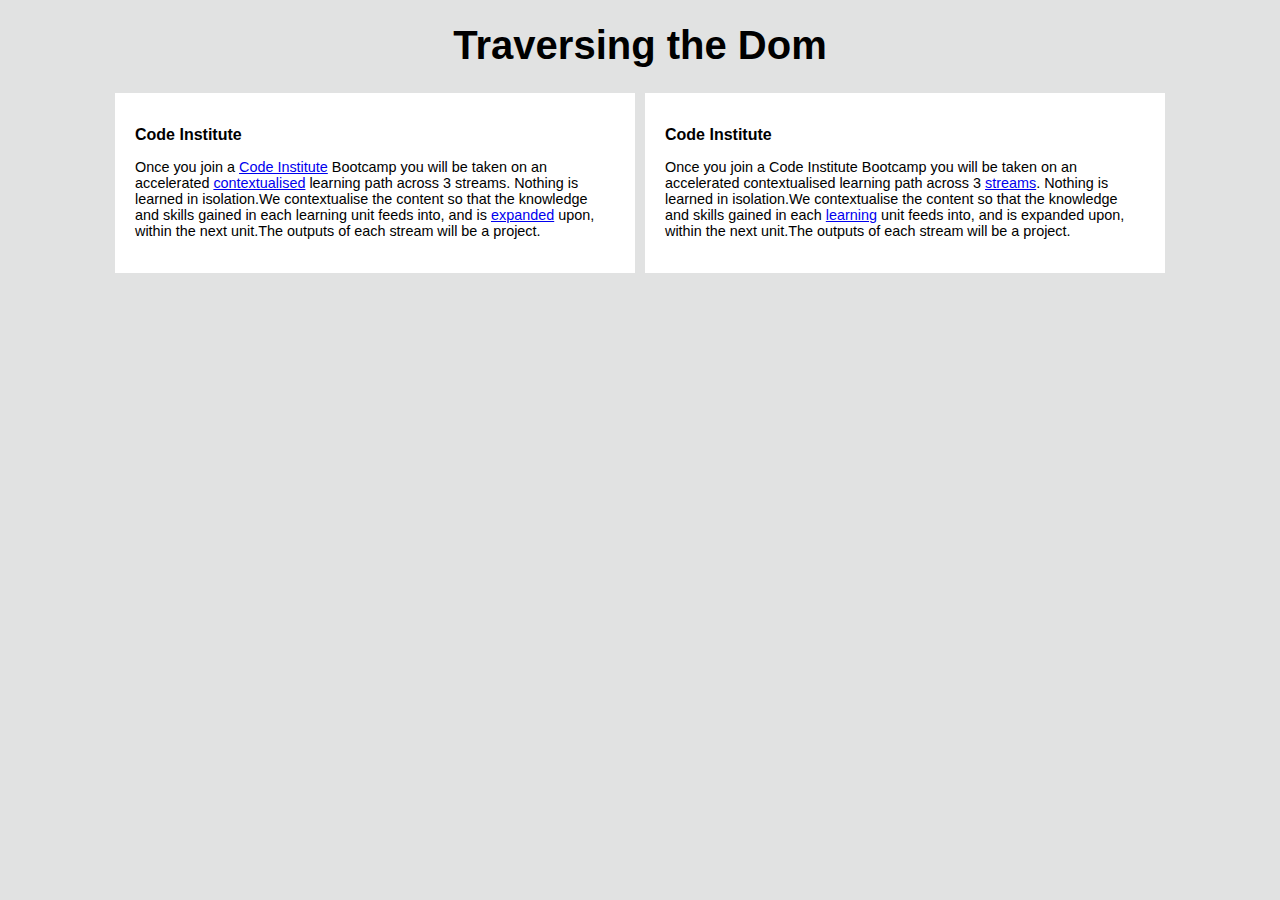
<file: dom-tree-challenge-1/index.html>
<!DOCTYPE html>
<html>
  <head>
    <meta charset="utf-8">
    <meta name="viewport" content="width=device-width">
    <title>JQuery</title>
    <link href="index.css" rel="stylesheet" type="text/css" />
	
  </head>
  <body>
	  <div id="container">
		  <div class="heading">
			  <h1>Traversing the Dom</h1>
		  </div>
		<div id="wrapper">

			<div class="card">
				<h2>Code Institute</h2>
				<p>Once you join a <a href="#">Code Institute</a> Bootcamp you will be taken on an accelerated <a href="#">contextualised</a>	 learning path across 3 streams. Nothing is learned in isolation.We contextualise the content so that the knowledge and skills gained in each learning unit feeds into, and is <a href="#">expanded</a> upon, within the next unit.The outputs of each stream will be a project. </p>
				
			</div>

			<div class="card">
				<h2>Code Institute</h2>
				<p>Once you join a Code Institute Bootcamp you will be taken on an accelerated contextualised learning path across 3 <a href="#">streams</a>. Nothing is learned in isolation.We contextualise the content so that the knowledge and skills gained in each <a href="#">learning</a> unit feeds into, and is expanded upon, within the next unit.The outputs of each stream will be a project. </p>
		
			</div>
			
	  	</div>
	</div>
	  
    <script src="https://code.jquery.com/jquery-3.2.1.js" integrity="sha256-DZAnKJ/6XZ9si04Hgrsxu/8s717jcIzLy3oi35EouyE=" crossorigin="anonymous"></script>
    <script src="index.js"></script>
  </body>
</html>
</file>
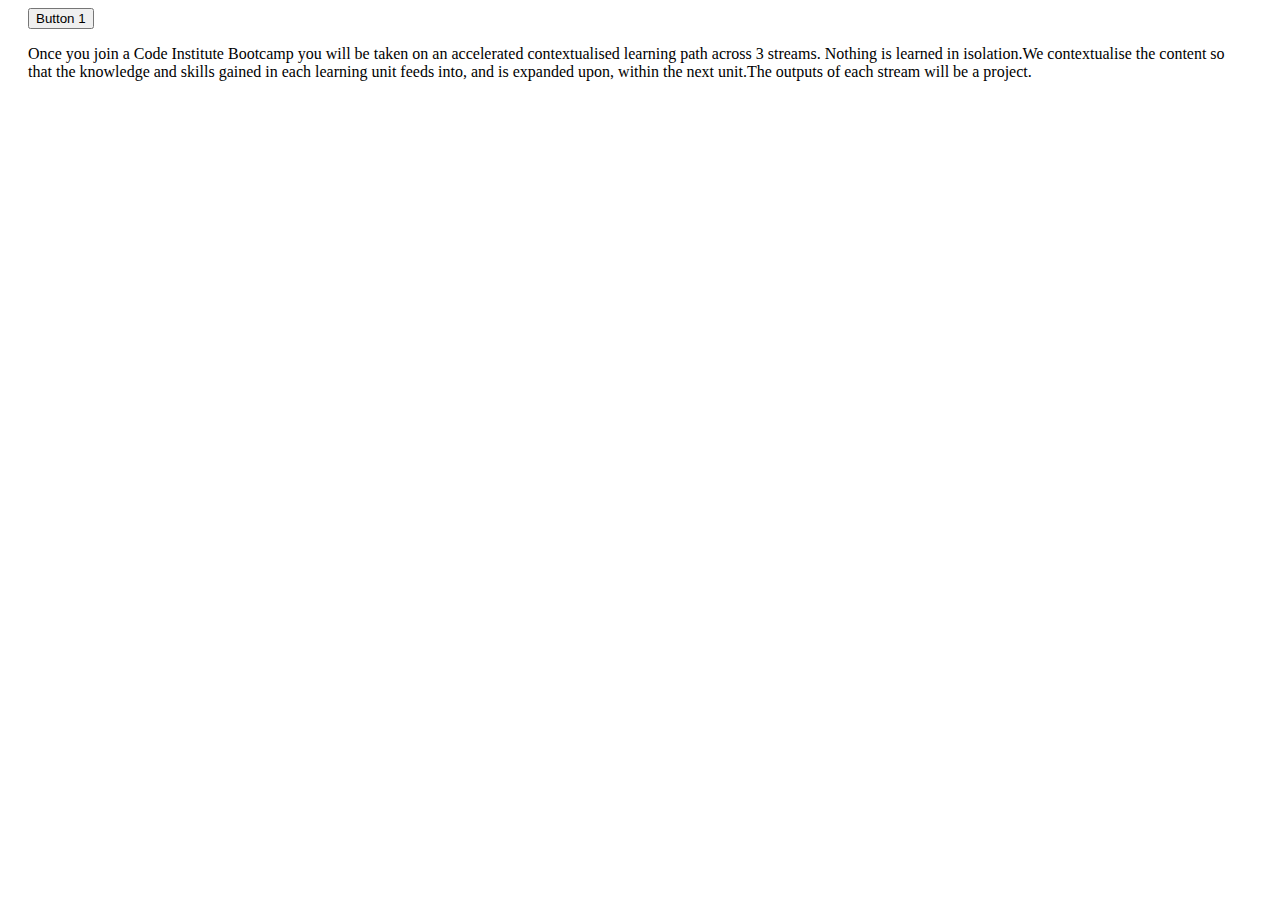
<file: dom-tree-challenge-2/index.html>
<!doctype html>
<html lang="en">
<head>
	<meta charset="utf-8" />
	<meta name="viewport" content="width=device-width, initial-scale=1">
	<title>JQuery</title>
	<link rel="stylesheet" href="index.css">
</head>
<body>
	<div id="container">
		<div class='card'>
			<button id='button1'  class="bottom_button">Button 1</button>	
			<p id='para1' class="card_para">Once you join a Code Institute Bootcamp you will be taken on an accelerated contextualised learning path across 3 streams. Nothing is learned in isolation.We contextualise the content so that the knowledge and skills gained in each learning unit feeds into, and is expanded upon, within the next unit.The outputs of each stream will be a project. </p>
		</div>
	</div>		
	<script src="https://ajax.googleapis.com/ajax/libs/jquery/2.1.3/jquery.min.js"></script>
    <script src="index.js"></script>
</body>
</html>
</file>
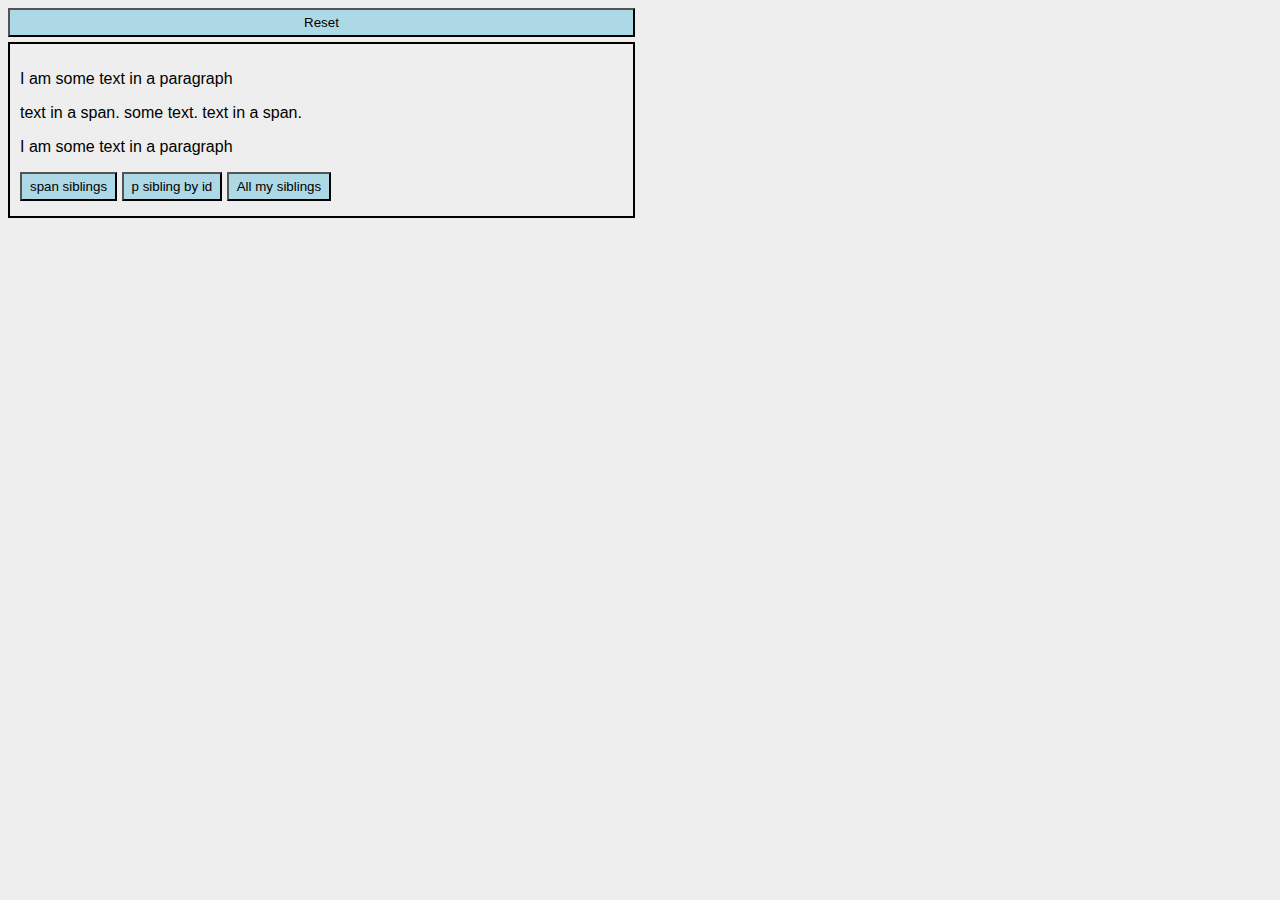
<file: dom-tree-challenge-3/index.html>
<!doctype html>
<html lang="en">
<head>
	<meta charset="utf-8" />
	<meta name="viewport" content="width=device-width, initial-scale=1">
	<title>JQuery</title>
	<link href="index.css" rel="stylesheet">
</head>
<body>
	 <div id="container">
	 	  <button id="reset">Reset</button>
		  
		  <div id="card">
			  <p id="card-par-1" class="">I am some text in a paragraph</p>
			  <span>text in a span.</span>
			  <bold>some text.</bold>
			  <span>text in a span.</span>
			  <p class="special">I am some text in a paragraph</p>

			  <button id="card-btn-1">span siblings</button>
			  <button id="card-btn-2" class="">p sibling by id</button>
			  <button id="card-btn-3">All my siblings</button>
		  </div>
	  </div>
	  
	<script
	src="https://code.jquery.com/jquery-3.2.1.js"
	integrity="sha256-DZAnKJ/6XZ9si04Hgrsxu/8s717jcIzLy3oi35EouyE="
	crossorigin="anonymous"></script>
    <script src="index.js"></script>
</body>
</html>
</file>
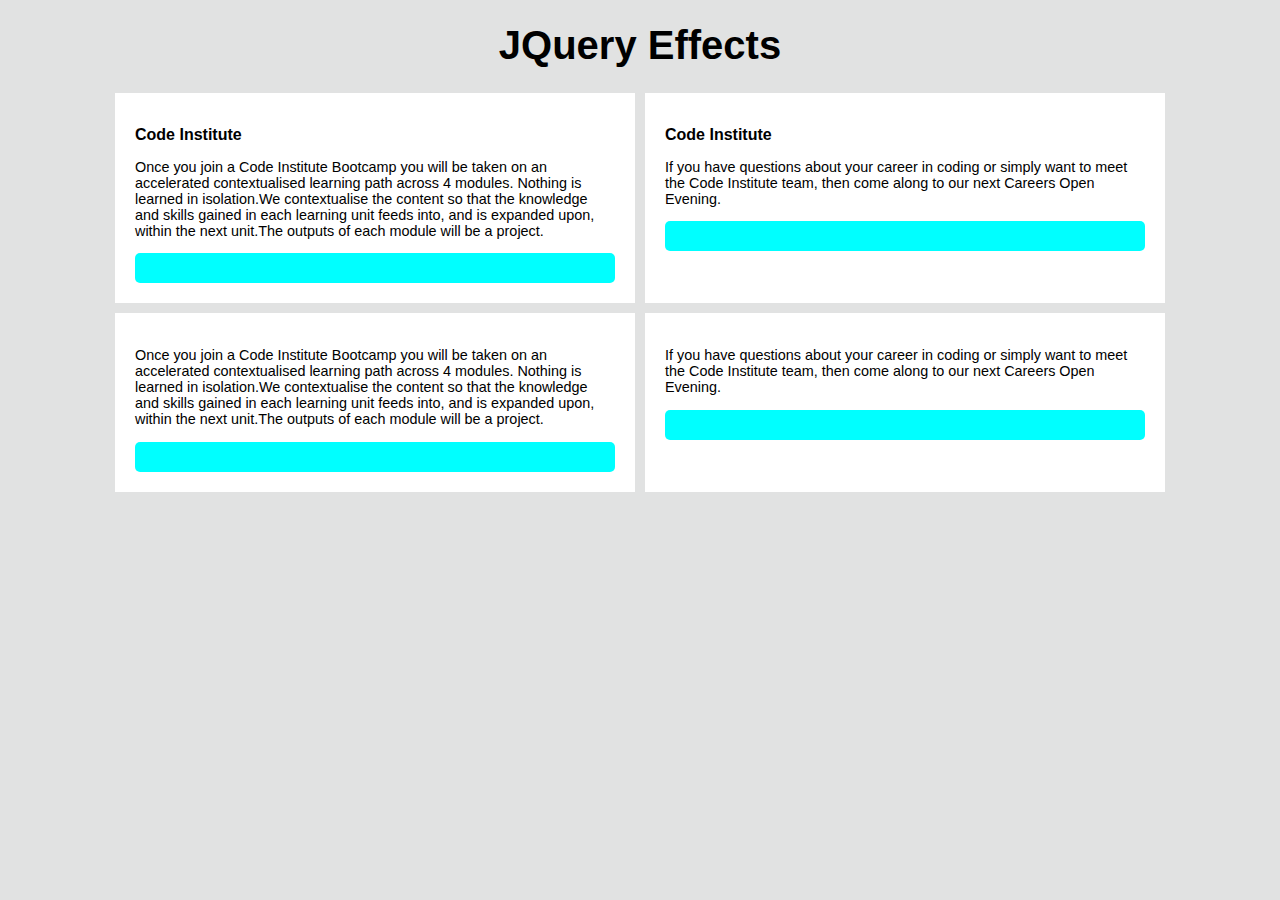
<file: jquery-effect/index.html>
<!DOCTYPE html>
<html>
  <head>
    <meta charset="utf-8">
    <meta name="viewport" content="width=device-width">
    <title>JQuery</title>
    <link href="index.css" rel="stylesheet" type="text/css" />
	
  </head>
  <body>
	  <div id="container">
		  <div class="heading">
			  <h1>JQuery Effects</h1>
		  </div>
		<div id="wrapper">

			<div class="card module-1">
				<h2>Code Institute</h2>
				<p>Once you join a Code Institute Bootcamp you will be taken on an accelerated contextualised learning path across 4 modules. Nothing is learned in isolation.We contextualise the content so that the knowledge and skills gained in each learning unit feeds into, and is expanded upon, within the next unit.The outputs of each module will be a project. </p>
				<div id="card-panel-1" class="card-panel">
		
				</div>
			</div>

			<div class="card module-2">
				<h2>Code Institute</h2>
				<p>If you have questions about your career in coding or simply want to meet the Code Institute team, then come along to our next Careers Open Evening. </p>
				<div id="card-panel-2" class="card-panel">

				</div>
			</div>
			
			<div class="card module-1">
				<p>Once you join a Code Institute Bootcamp you will be taken on an accelerated contextualised learning path across 4 modules. Nothing is learned in isolation.We contextualise the content so that the knowledge and skills gained in each learning unit feeds into, and is expanded upon, within the next unit.The outputs of each module will be a project. </p>
				<div id="card-panel-3" class="card-panel">

				</div>
				
			</div>

			<div class="card module-2">
				<p>If you have questions about your career in coding or simply want to meet the Code Institute team, then come along to our next Careers Open Evening.</p>
				<div id="card-panel-4" class="card-panel">

				</div>
			</div>

		</div>
	  </div>
    <script src="https://code.jquery.com/jquery-3.2.1.js" integrity="sha256-DZAnKJ/6XZ9si04Hgrsxu/8s717jcIzLy3oi35EouyE=" crossorigin="anonymous"></script>
    <script src="index.js"></script>
	
  </body>
</html>
</file>
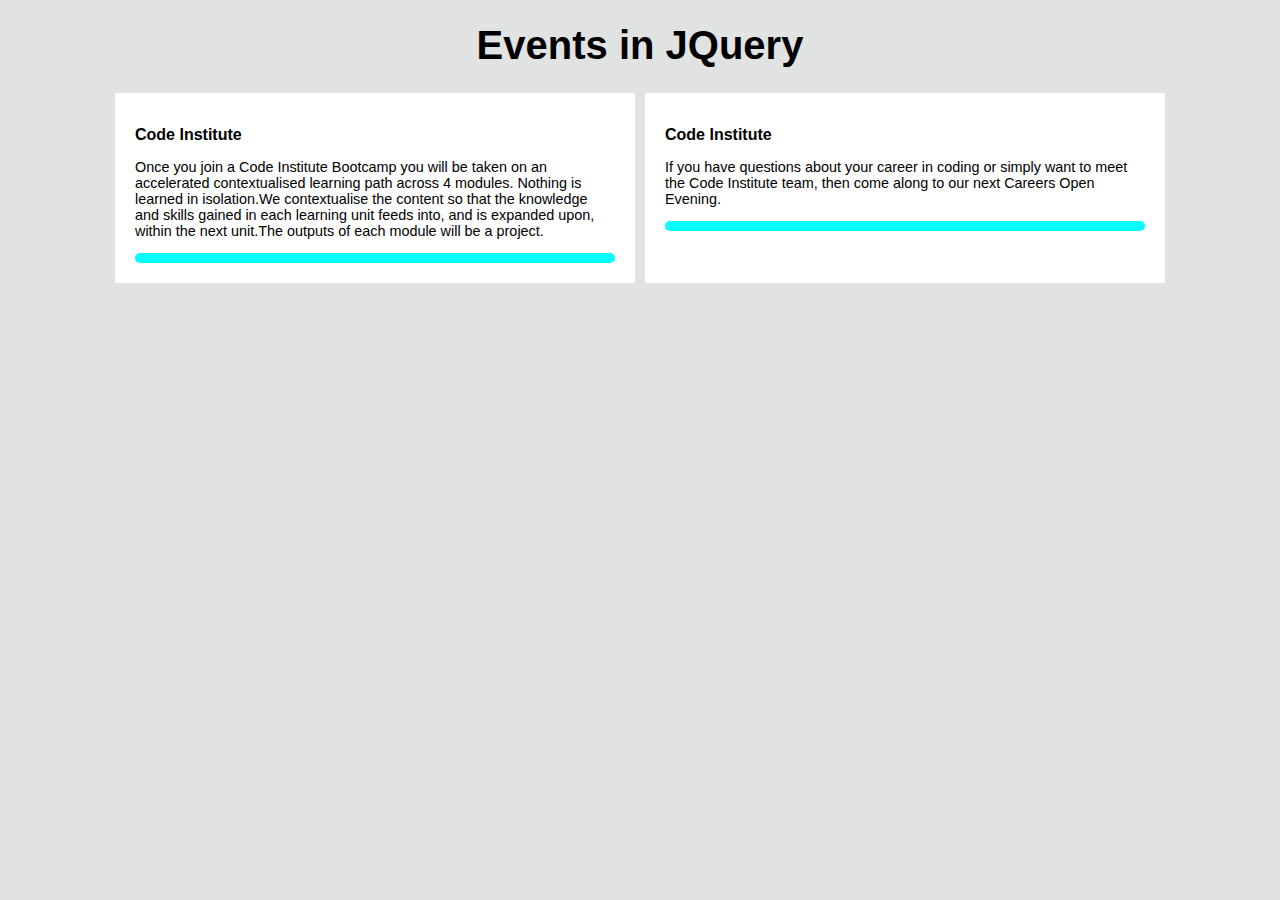
<file: jquery-event/index.html>
<!DOCTYPE html>
<html>
  <head>
    <meta charset="utf-8">
    <meta name="viewport" content="width=device-width">
    <title>jQuery</title>
    <link href="index.css" rel="stylesheet" type="text/css" />
	
  </head>
  <body>
	  <div id="container">
		  <div class="heading">
			  <h1>Events in JQuery</h1>
		  </div>
		<div id="wrapper">

			<div class="card module-1">
				<h2>Code Institute</h2>
				<p>Once you join a Code Institute Bootcamp you will be taken on an accelerated contextualised learning path across 4 modules. Nothing is learned in isolation.We contextualise the content so that the knowledge and skills gained in each learning unit feeds into, and is expanded upon, within the next unit.The outputs of each module will be a project. </p>
				<div class="card-panel">
		
				</div>
			</div>

			<div class="card module-2">
				<h2>Code Institute</h2>
				<p>If you have questions about your career in coding or simply want to meet the Code Institute team, then come along to our next Careers Open Evening. </p>
				<div class="card-panel">

				</div>
			</div>
			
		</div>
	  </div>
    <script src="https://code.jquery.com/jquery-3.2.1.js" integrity="sha256-DZAnKJ/6XZ9si04Hgrsxu/8s717jcIzLy3oi35EouyE=" crossorigin="anonymous"></script>
    <script src="index.js"></script>
  </body>
</html>
</file>
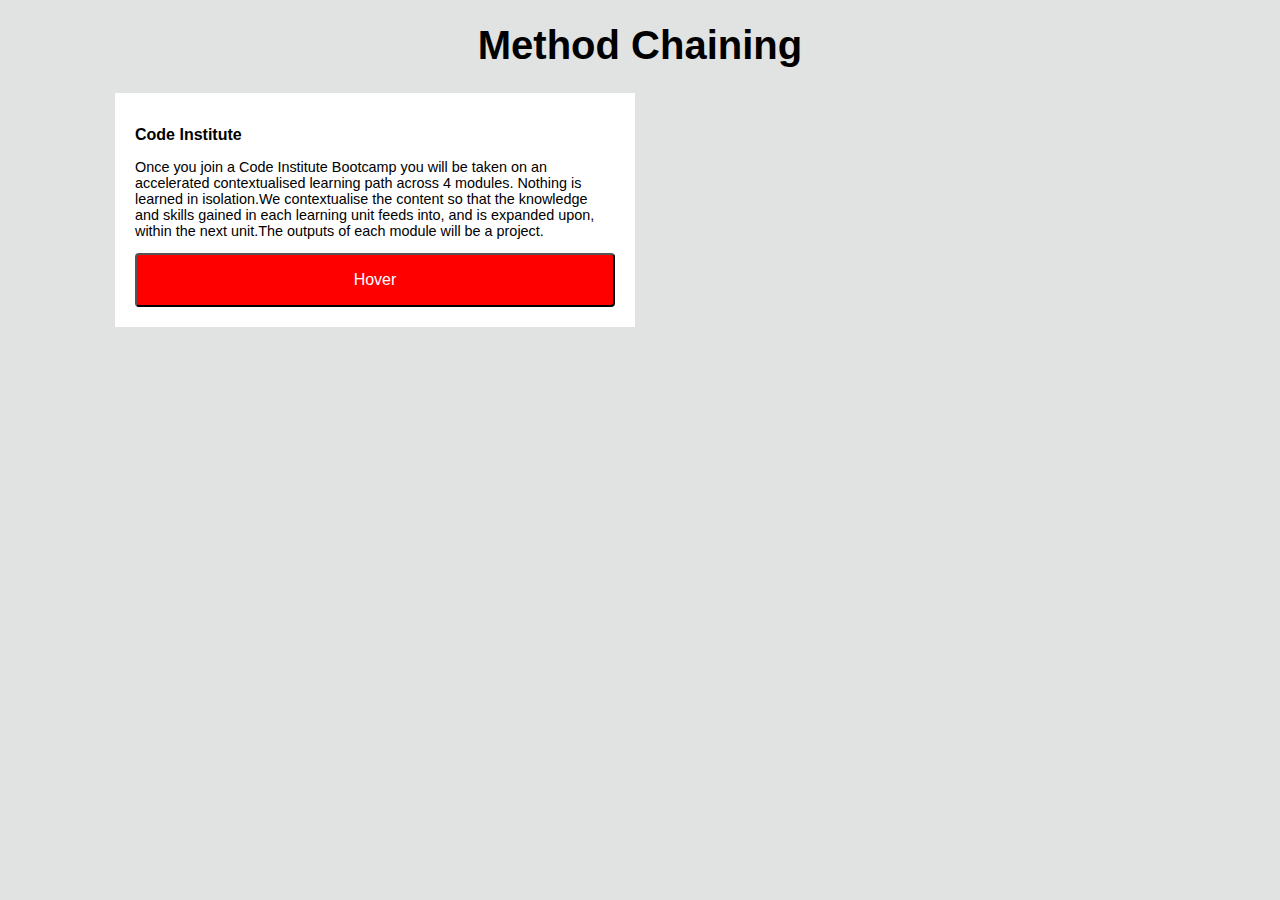
<file: jquery-method-chaining/index.html>
<!DOCTYPE html>
<html>
  <head>
    <meta charset="utf-8">
    <meta name="viewport" content="width=device-width">
    <title>JQuery</title>
    <link href="index.css" rel="stylesheet" type="text/css" />
	
  </head>
  <body>
	  <div id="container">
		  <div class="heading">
			  <h1>Method Chaining</h1>
		  </div>
		<div id="wrapper">

			<div class="card module-1">
				<h2>Code Institute</h2>
				<p id="par-1">Once you join a Code Institute Bootcamp you will be taken on an accelerated contextualised learning path across 4 modules. Nothing is learned in isolation.We contextualise the content so that the knowledge and skills gained in each learning unit feeds into, and is expanded upon, within the next unit.The outputs of each module will be a project. </p>
				<button id="button-card-1" class='make-red button-card'>Hover</button>
			</div>

	  	</div>
	</div>
	  
    <script src="https://code.jquery.com/jquery-3.2.1.js" integrity="sha256-DZAnKJ/6XZ9si04Hgrsxu/8s717jcIzLy3oi35EouyE=" crossorigin="anonymous"></script>
    <script src="index.js"></script>
  </body>
</html>
</file>
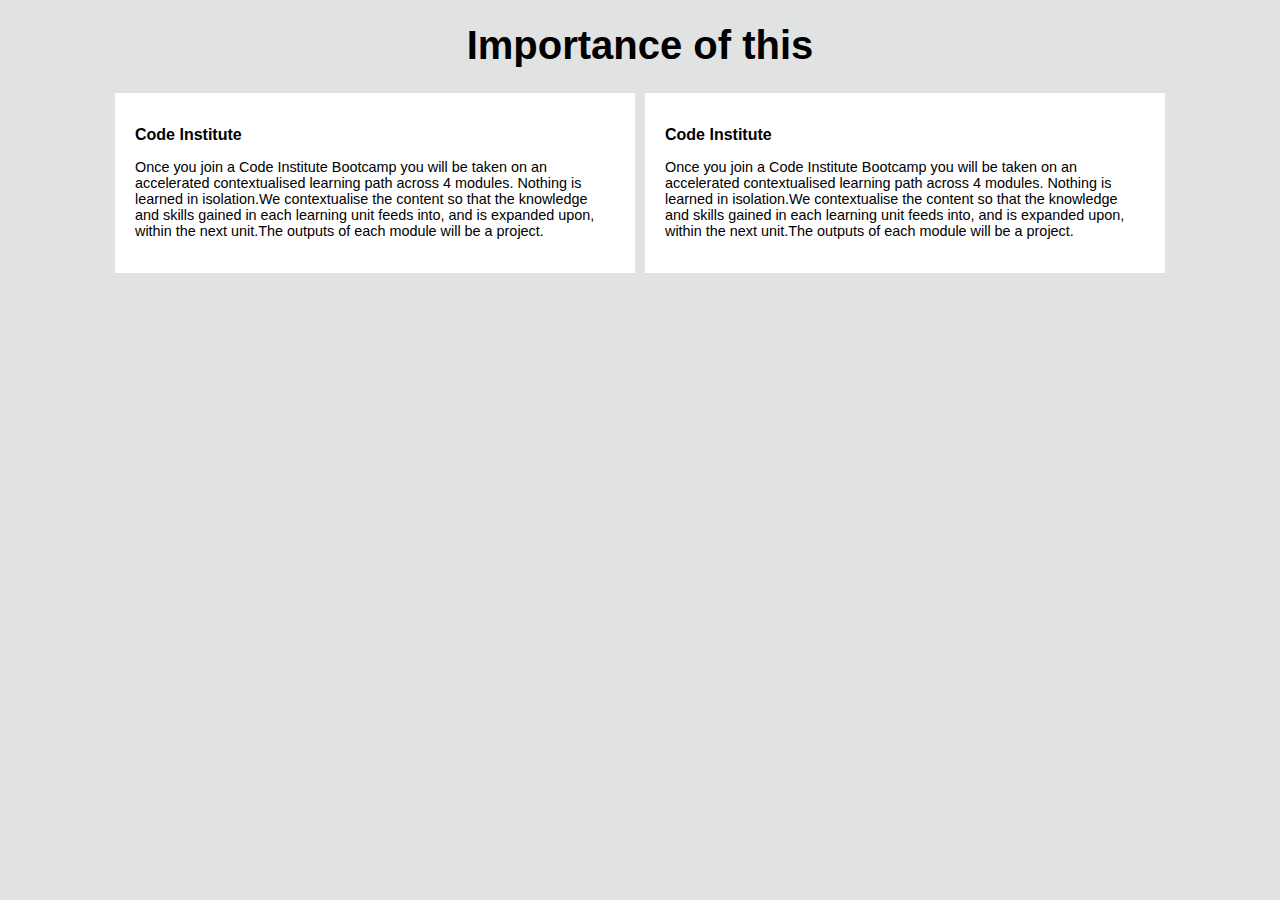
<file: this-challenge-1/index.html>
<!DOCTYPE html>
<html>
  <head>
    <meta charset="utf-8">
    <meta name="viewport" content="width=device-width">
    <title>JQuery</title>
    <link href="index.css" rel="stylesheet" type="text/css" />
	
  </head>
  <body>
	  <div id="container">
		  <div class="heading">
			  <h1>Importance of this</h1>
		  </div>
		<div id="wrapper">

			<div class="card module-1">
				<h2>Code Institute</h2>
				<p id="par-1">Once you join a Code Institute Bootcamp you will be taken on an accelerated contextualised learning path across 4 modules. Nothing is learned in isolation.We contextualise the content so that the knowledge and skills gained in each learning unit feeds into, and is expanded upon, within the next unit.The outputs of each module will be a project. </p>
				
			</div>

			<div class="card module-2">
				<h2>Code Institute</h2>
				<p id="par-2">Once you join a Code Institute Bootcamp you will be taken on an accelerated contextualised learning path across 4 modules. Nothing is learned in isolation.We contextualise the content so that the knowledge and skills gained in each learning unit feeds into, and is expanded upon, within the next unit.The outputs of each module will be a project. </p>
			
			</div>
			
	  	</div>
	</div>
	  
    <script src="https://code.jquery.com/jquery-3.2.1.js" integrity="sha256-DZAnKJ/6XZ9si04Hgrsxu/8s717jcIzLy3oi35EouyE=" crossorigin="anonymous"></script>
    <script src="index.js"></script>
  </body>
</html>
</file>
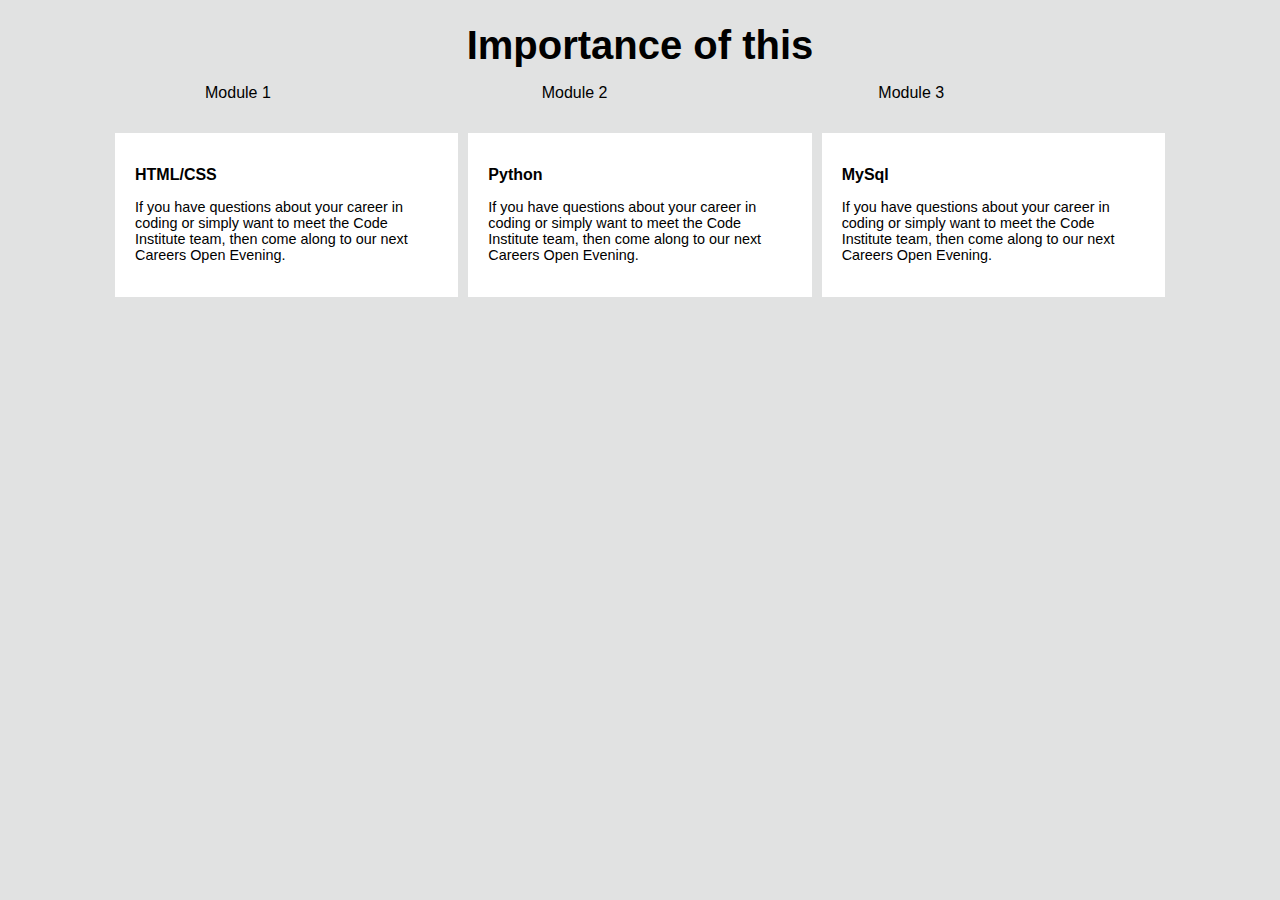
<file: this-challenge-2/index.html>
<!DOCTYPE html>
<html>
  <head>
    <meta charset="utf-8">
    <meta name="viewport" content="width=device-width">
    <title>JQuery</title>
    <link href="index.css" rel="stylesheet" type="text/css" />
	
  </head>
  <body>
	  <div id="container">
		  <div class="heading">
			  <h1>Importance of this</h1>
			  <nav>
				<ul>
					<li id="module1" class="module-nav">Module 1</li>
					<li id="module2" class="module-nav">Module 2</li>
					<li id="module3" class="module-nav">Module 3</li>
				</ul>
			</nav>
		  </div>
		<div id="wrapper">

			<div class="card module1-card">
				<h2>HTML/CSS</h2>
				<p>If you have questions about your career in coding or simply want to meet the Code Institute team, then come along to our next Careers Open Evening.</p>
			</div>

			<div class="card module2-card">
				<h2>Python</h2>
				<p>If you have questions about your career in coding or simply want to meet the Code Institute team, then come along to our next Careers Open Evening.</p>
		
			</div>
			
			<div class="card module3-card">
				<h2>MySql</h2>
				<p>If you have questions about your career in coding or simply want to meet the Code Institute team, then come along to our next Careers Open Evening.</p>
				
			</div>

	  	</div>
	</div>
	  
    <script src="https://code.jquery.com/jquery-3.2.1.js" integrity="sha256-DZAnKJ/6XZ9si04Hgrsxu/8s717jcIzLy3oi35EouyE=" crossorigin="anonymous"></script>
    <script src="index.js"></script>
  </body>
</html>
</file>
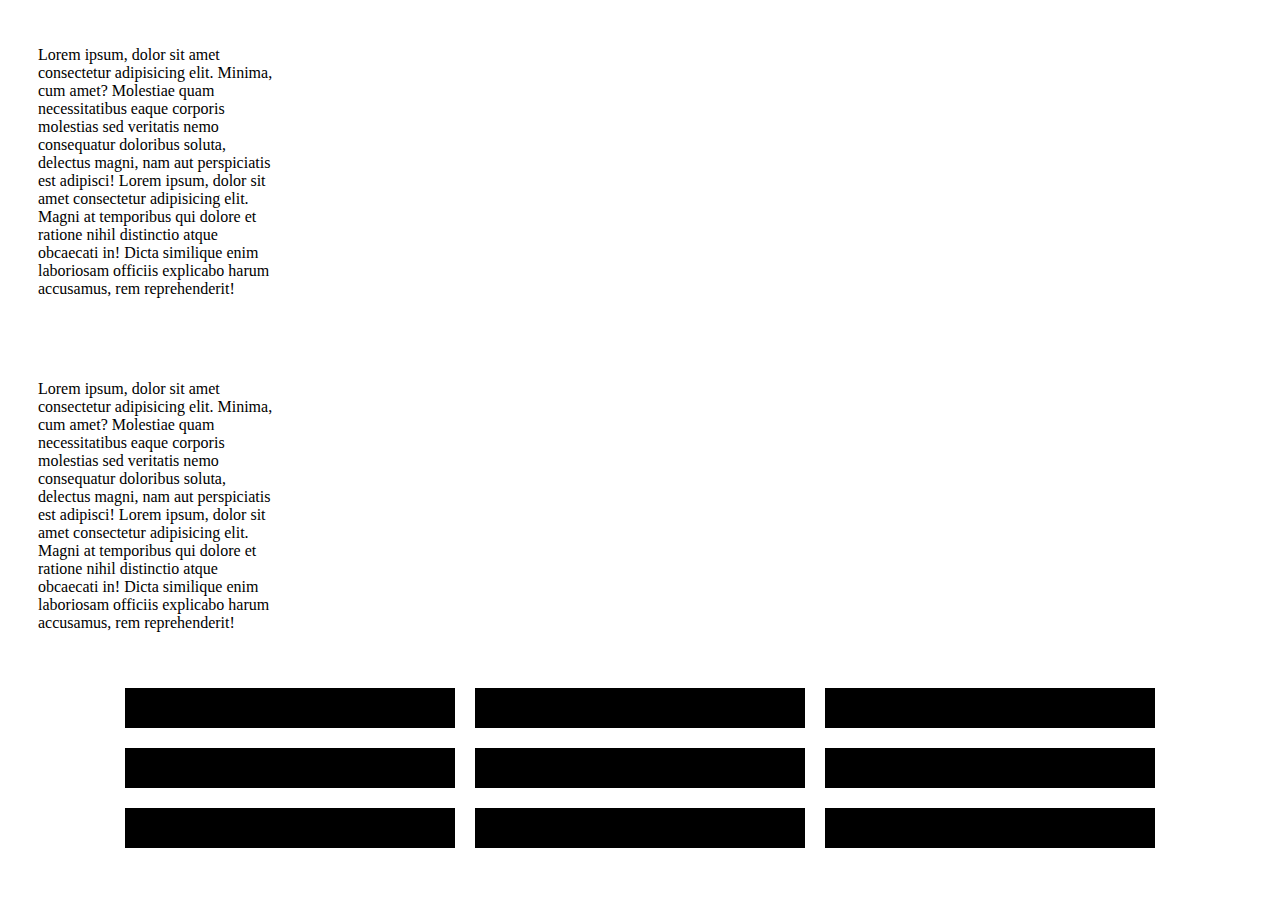
<file: this/index.html>
<!DOCTYPE html>
<html lang="en">

<head>
	<meta charset="UTF-8">
	<meta http-equiv="X-UA-Compatible" content="IE=edge">
	<meta name="viewport" content="width=device-width, initial-scale=1.0">
	<link rel="stylesheet" href="css/index.css" type="text/css">
	<script src="js/jquery-3.6.0.js" type="text/javascript"></script>
	<title>Document</title>
</head>

<body>
	<div id="container">
		<div class="card">
			<p>Lorem ipsum, dolor sit amet consectetur adipisicing elit. Minima, cum amet? Molestiae quam necessitatibus
				eaque corporis molestias sed veritatis nemo consequatur doloribus soluta, delectus magni, nam aut
				perspiciatis est adipisci! Lorem ipsum, dolor sit amet consectetur adipisicing elit. Magni at temporibus
				qui dolore et ratione nihil distinctio atque obcaecati in! Dicta similique enim laboriosam officiis
				explicabo harum accusamus, rem reprehenderit!</p>
		</div>
		<div class="card">
			<p>Lorem ipsum, dolor sit amet consectetur adipisicing elit. Minima, cum amet? Molestiae quam necessitatibus
				eaque corporis molestias sed veritatis nemo consequatur doloribus soluta, delectus magni, nam aut
				perspiciatis est adipisci! Lorem ipsum, dolor sit amet consectetur adipisicing elit. Magni at temporibus
				qui dolore et ratione nihil distinctio atque obcaecati in! Dicta similique enim laboriosam officiis
				explicabo harum accusamus, rem reprehenderit!</p>
		</div>
	</div>
	<div class="container">
		
		<div class="box one">
		</div>
		<div class="box three">
		</div>
		<div class="box one">
		</div>
		
		<div class="box two">
		</div>
		<div class="box one">
		</div>
		<div class="box two">
		</div>
		
		<div class="box three">
		</div>
		<div class="box three">
		</div>
		<div class="box two">
		</div>
	</div>

	<script src="js/index.js"></script>
</body>

</html>
</file>
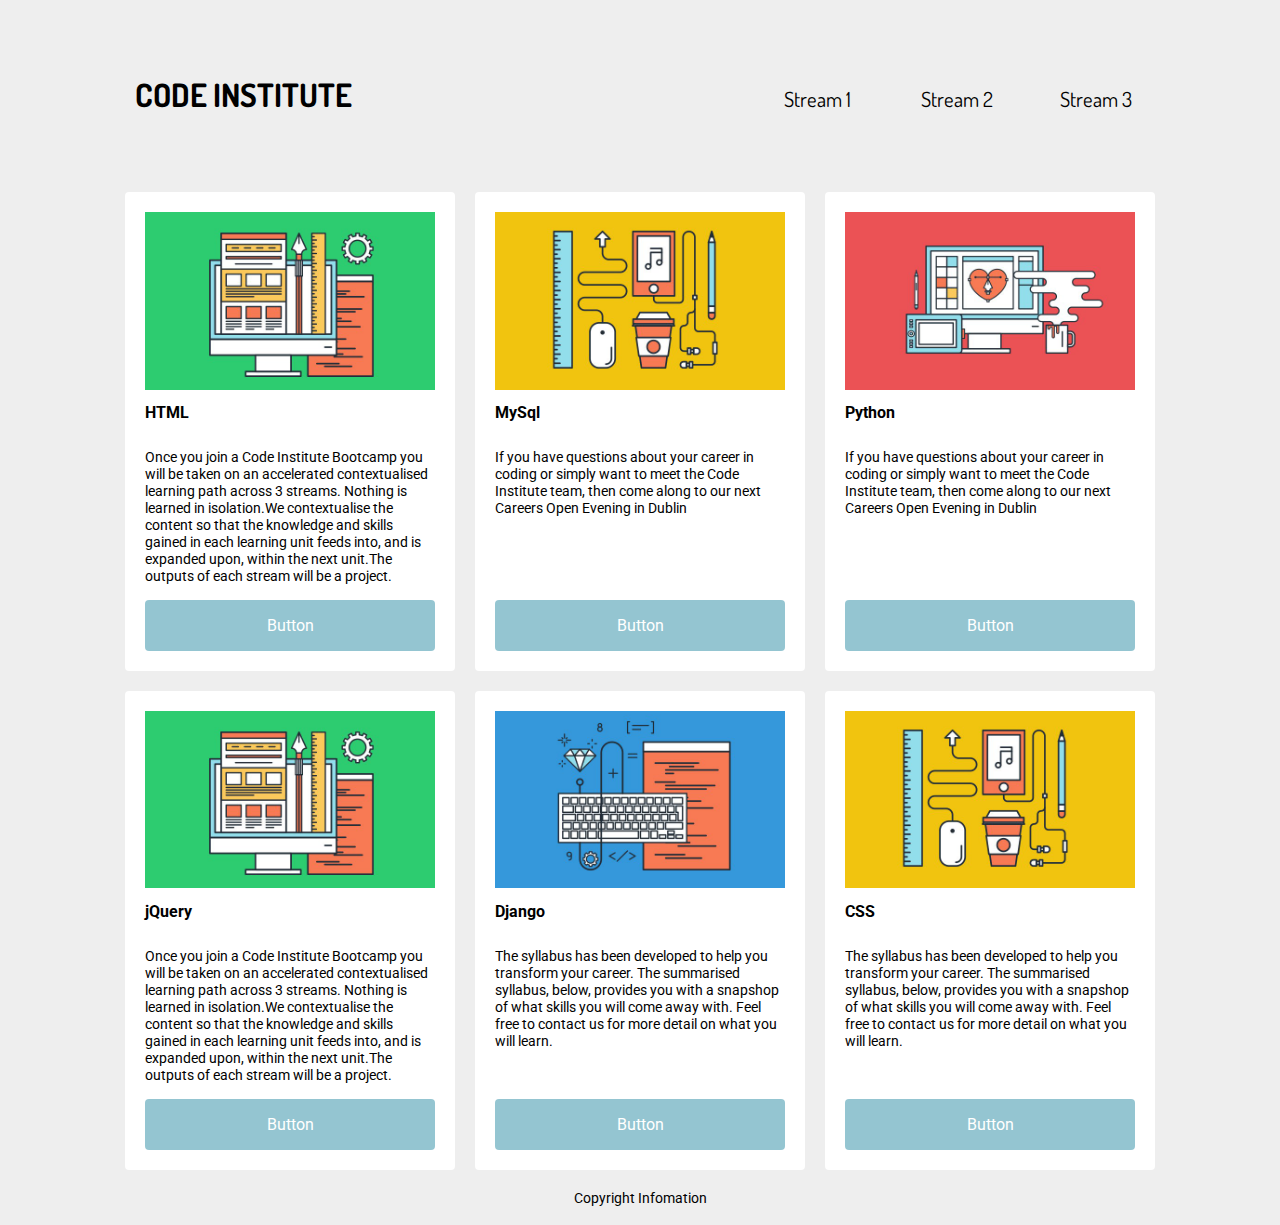
<file: Cards-jquery.html>
<!DOCTYPE html>
<html lang="en">
<head>
	<meta charset="UTF-8">
	<meta name="viewport" content="width=device-width, initial-scale=1">
	<title>jQuery</title>
	<link href="style.css" rel="stylesheet">
	<link href='https://fonts.googleapis.com/css?family=Roboto' rel='stylesheet' type='text/css'>
	<link href='https://fonts.googleapis.com/css?family=Dosis' rel='stylesheet' type='text/css'>
</head>
<body>
	<div id="container">
		<nav>
			<ul>
				<li id="logoNav">CODE INSTITUTE</li>
				<li id="stream1_btn">Stream 1</li>
				<li id="stream2_btn">Stream 2</li>
				<li id="stream3_btn">Stream 3</li>
			</ul>
		</nav>
		<div class="card stream1">
			<img class="card_image" src="img/3.png" alt="coding icon">
			<div class="card_bottom">
				<h2 class="card_head">HTML</h2>
				<p class="card_para">Once you join a Code Institute Bootcamp you will be taken on an accelerated contextualised learning path across 3 streams. Nothing is learned in isolation.We contextualise the content so that the knowledge and skills gained in each learning unit feeds into, and is expanded upon, within the next unit.The outputs of each stream will be a project. </p>
				<a href="" class="bottom_button">Button</a>
			</div>
		</div>
		<div class="card stream3">
			<img class="card_image" src="img/1.png" alt="coding icon">	
			<h2 class="card_head">MySql</h2>
			<p class="card_para">If you have questions about your career in coding or simply want to meet the Code Institute team, then come along to our next Careers Open Evening in Dublin</p>
			<a href="" class="bottom_button">Button</a>
		</div>
		
		<div class="card stream2">
			<img class="card_image" src="img/2.png" alt="coding icon">
			<h2 class="card_head">Python</h2>
			<p class="card_para">If you have questions about your career in coding or simply want to meet the Code Institute team, then come along to our next Careers Open Evening in Dublin</p>
			<a href="" class="bottom_button">Button</a>
		</div>
		<div class="card stream1">
			<img class="card_image" src="img/3.png" alt="coding icon">
			<div class="card_bottom">
				<h2 class="card_head">jQuery</h2>
				<p class="card_para">Once you join a Code Institute Bootcamp you will be taken on an accelerated contextualised learning path across 3 streams. Nothing is learned in isolation.We contextualise the content so that the knowledge and skills gained in each learning unit feeds into, and is expanded upon, within the next unit.The outputs of each stream will be a project. </p>
				<a href="" class="bottom_button">Button</a>
			</div>
		</div>
		<div class="card stream3">
			<img class="card_image" src="img/4.png" alt="coding icon">
			<h2 class="card_head">Django</h2>
			<p class="card_para">The syllabus has been developed to help you transform your career. The summarised syllabus, below, provides you with a snapshop of what skills you will come away with. Feel free to contact us for more detail on what you will learn.</p>
			<a href="" class="bottom_button">Button</a>
		</div>
		<div class="card stream1">
			<img class="card_image" src="img/1.png" alt="coding icon">
			<h2 class="card_head">CSS</h2>
			<p class="card_para">The syllabus has been developed to help you transform your career. The summarised syllabus, below, provides you with a snapshop of what skills you will come away with. Feel free to contact us for more detail on what you will learn.</p>
			<a href="" class="bottom_button">Button</a>
		</div>
		<div id="my_footer">
			<p id="copyright">Copyright Infomation</p>
		</div>
	</div>
	<script src="https://code.jquery.com/jquery-3.2.1.js" integrity="sha256-DZAnKJ/6XZ9si04Hgrsxu/8s717jcIzLy3oi35EouyE=" crossorigin="anonymous"></script>
	<script src="script.js"></script> <!-- Scripts located at the bottom of the body to insure page is fully loaded before execution -->
	
</body>
</html>
</file>
<file: dom-tree-challenge-1/index.css>
body {
	font-family: 'Roboto', sans-serif;
 	background-color: #e1e2e2;
}

.heading {
	max-width:1050px;
	background-color: #e1e2e2;
	margin: 0 auto;
	padding: 5px 0;
}

h2 {
	font-size: 1em;
	text-align: left;
}

p > span {
	color: green;	
}

h1{
	font-size: 2.5em;
    text-align: center;
    margin: 10px 0;
}

p {
	font-size: .9rem;
}

#wrapper {
	box-sizing:border-box;
	margin-right:auto;
	margin-left:auto;
	max-width:1050px;	
}

.card {
	margin-top: 10px;
	padding: 20px;
	background-color: #fff;
}

.card-panel {
	height: 30px;
	width: 100%;
	background-color: aqua;
	border-radius: 5px;
}

button {
    box-sizing: border-box;
    border-radius: 4px;
    display: block;
    width: 100%;
    background-color: rgba(129, 187, 201,.85);
    text-align: center;
    padding: 1em .75em;
    text-decoration: none;
    color: #fff;
	font-size: 1em
}

@media screen and (min-width: 600px) {
	#wrapper {
		display: grid;
		grid-template-columns: 1fr 1fr;
		grid-column-gap: 10px;
	}
}
</file>
<file: dom-tree-challenge-2/index.css>
.card {
	padding: 0 20px;
}
</file>
<file: dom-tree-challenge-3/index.css>
body{
	font-family: 'Roboto', sans-serif;
	background-color: #eee;
}

#container {
	display: grid;
	grid-template-columns: 1fr 1fr;
	grid-column-gap: 10px;
}

#container div {
	border: 2px solid black;
	margin-bottom: 5px;
	padding: 10px;
}

.yellow {
	background-color: yellow;
}

.red {
	background-color: red;
}

#card {
	grid-row: 2;
	grid-column: 1;
}

button {
	margin-bottom: 5px;
	padding: 5px 8px;
	background-color: lightblue;
}

.special.green {
	color: green;
	font-weight: 900;
}

.large-font {
	font-size: 18px;
}
</file>
<file: jquery-effect/index.css>
body {
	font-family: 'Roboto', sans-serif;
 	background-color: #e1e2e2;
}

.heading {
	max-width:1050px;
	background-color: #e1e2e2;
	margin: 0 auto;
	padding: 5px 0;
}

h2 {
	font-size: 1em;
	text-align: left;
}

p > span {
	color: green;	
}

h1{
	font-size: 2.5em;
    text-align: center;
    margin: 10px 0;
}

p {
	font-size: .9rem;
}

#wrapper {
	box-sizing:border-box;
	margin-right:auto;
	margin-left:auto;
	max-width:1050px;	
}

.card {
	margin-top: 10px;
	padding: 20px;
	background-color: #fff;
}

.card-panel {
	height: 30px;
	width: 100%;
	background-color: aqua;
	border-radius: 5px;
}

@media screen and (min-width: 600px) {
	#wrapper {
		display: grid;
		grid-template-columns: 1fr 1fr;
		grid-column-gap: 10px;
	}
}
</file>
<file: jquery-event/index.css>
body {
	font-family: 'Roboto', sans-serif;
 	background-color: #e1e2e2;
}

.heading {
	max-width:1050px;
	background-color: #e1e2e2;
	margin: 0 auto;
	padding: 5px 0;
}

h2 {
	font-size: 1em;
	text-align: left;
}

p > span {
	color: green;	
}

h1{
	font-size: 2.5em;
    text-align: center;
    margin: 10px 0;
}

p {
	font-size: .9rem;
}

#wrapper {
	/* display: grid;
	grid-template-columns: 1fr; */
	box-sizing:border-box;
	margin-right:auto;
	margin-left:auto;
	max-width:1050px;	
}

.card {
	margin-top: 10px;
	padding: 20px;
	background-color: #fff;
}

.card-panel {
	height: 10px;
	width: 100%;
	background-color: aqua;
	border-radius: 5px;
}

@media screen and (min-width: 600px) {
	#wrapper {
		display: grid;
		grid-template-columns: 1fr 1fr;
		grid-column-gap: 10px;
	}
}
</file>
<file: jquery-method-chaining/index.css>
body {
	font-family: 'Roboto', sans-serif;
 	background-color: #e1e2e2;
}

.heading {
	max-width:1050px;
	background-color: #e1e2e2;
	margin: 0 auto;
	padding: 5px 0;
}

h2 {
	font-size: 1em;
	text-align: left;
}

p > span {
	color: green;	
}

h1{
	font-size: 2.5em;
    text-align: center;
    margin: 10px 0;
}

p {
	font-size: .9rem;
}

#wrapper {
	box-sizing:border-box;
	margin-right:auto;
	margin-left:auto;
	max-width:1050px;	
}

.card {
	margin-top: 10px;
	padding: 20px;
	background-color: #fff;
}

.card-panel {
	height: 30px;
	width: 100%;
	background-color: aqua;
	border-radius: 5px;
}

button {
    box-sizing: border-box;
    border-radius: 4px;
    display: block;
    width: 100%;
    background-color: rgba(129, 187, 201,.85);
    text-align: center;
    padding: 1em .75em;
    text-decoration: none;
    color: #fff;
	font-size: 1em
}

@media screen and (min-width: 600px) {
	#wrapper {
		display: grid;
		grid-template-columns: 1fr 1fr;
		grid-column-gap: 10px;
	}
}

/* Create the make-red rule here */
.make-red {
	background: red;
}

/* Create the make-border rule here */
.make-border {
	border: 2px solid black;
}
</file>
<file: this-challenge-1/index.css>
body {
	font-family: 'Roboto', sans-serif;
 	background-color: #e1e2e2;
}

.heading {
	max-width:1050px;
	background-color: #e1e2e2;
	margin: 0 auto;
	padding: 5px 0;
}

h2 {
	font-size: 1em;
	text-align: left;
}

p > span {
	color: green;	
}

h1{
	font-size: 2.5em;
    text-align: center;
    margin: 10px 0;
}

p {
	font-size: .9rem;
}

#wrapper {
	box-sizing:border-box;
	margin-right:auto;
	margin-left:auto;
	max-width:1050px;	
}

.card {
	margin-top: 10px;
	padding: 20px;
	background-color: #fff;
}

.card-panel {
	height: 30px;
	width: 100%;
	background-color: aqua;
	border-radius: 5px;
}

button {
    box-sizing: border-box;
    border-radius: 4px;
    display: block;
    width: 100%;
    background-color: rgba(129, 187, 201,.85);
    text-align: center;
    padding: 1em .75em;
    text-decoration: none;
    color: #fff;
	font-size: 1em
}

@media screen and (min-width: 600px) {
	#wrapper {
		display: grid;
		grid-template-columns: 1fr 1fr;
		grid-column-gap: 10px;
	}
}
</file>
<file: this-challenge-2/index.css>
body {
	font-family: 'Roboto', sans-serif;
 	background-color: #e1e2e2;
}

.heading {
	max-width:1050px;
	background-color: #e1e2e2;
	margin: 0 auto;
	padding: 5px 0;
	
}
nav ul {
	display: grid;
	grid-template-columns: 1fr 1fr 1fr;
	list-style: none;
}

li {
	margin-left: 50px;
}

ul li:hover {
	cursor: pointer;
}

h2 {
	font-size: 1em;
	text-align: left;
}

p > span {
	color: green;	
}

h1{
	font-size: 2.5em;
    text-align: center;
    margin: 10px 0;
}

p {
	font-size: .9rem;
}

#wrapper {
	box-sizing:border-box;
	margin-right:auto;
	margin-left:auto;
	max-width:1050px;	
}

.card {
	margin-top: 10px;
	padding: 20px;
	background-color: #fff;
}

.card-panel {
	height: 30px;
	width: 100%;
	background-color: aqua;
	border-radius: 5px;
}

button {
    box-sizing: border-box;
    border-radius: 4px;
    display: block;
    width: 100%;
    background-color: rgba(129, 187, 201,.85);
    text-align: center;
    padding: 1em .75em;
    text-decoration: none;
    color: #fff;
	font-size: 1em
}

.card-highlight{
	background-color: rgb(235, 82, 85);
}

@media screen and (min-width: 600px) {
	#wrapper {
		display: grid;
		grid-template-columns: 1fr 1fr 1fr;
		grid-column-gap: 10px;
	}
}
</file>
<file: this/css/index.css>
/#container {
    display: flex; /* makes contanier a felxbox */
    flex-flow: row wrap; /* layout the rows and wrap them */
    /box-sizing: border-box;
    margin: 0 auto;
    max-width: 1050px;
}

.card {
    flex: 1; /* make contents controllable with flexbox */
    display: flex;
    flex-flow: column;
    max-width: 240px;
    margin: 10px;
    padding: 20px;
    background: #fff;
}

.make-red {
    background: red;
}

.make-blue {
    background: blue;
}


.container {
	display: flex;
	flex-flow: row wrap;
	box-sizing:border-box;
	margin-right:auto;
	margin-left:auto;
	max-width:1050px;
}

.box {
	flex:1;
	display: flex;	/* make the contents controllable by flexbox*/
	flex-flow:column;
	min-width: 240px;
	margin: 10px;
	padding: 20px;
	background-color: #000;
}
</file>
<file: style.css>
body{
	font-family: 'Roboto', sans-serif;
	/*background-image: url(img/code-institute.jpg);
 	background-size: cover;
 	color: #ffffff;*/
 	background-color: #eee;
}

h1{
	font-size: 3em;
	text-align: center;
}
h2{
	font-size: 1em;
	text-align: left;
}
p{
	font-size: .9rem;
}

div{
	border-radius: 4px;
}

.card_image{
	width: 100%;
}
.bottom_button{
	display: flex;
	box-sizing:border-box;
	border-radius: 4px;
	display: block;
	width: 100%;
	background-color:rgba(129, 187, 201,.85);
	text-align: center;
	padding: 1em .75em;
	text-decoration: none;
	color: #fff;

}

.card_bottom{
	display: flex;
	flex-flow:column;
}
.card_head{
	flex:0;
}
.card_para{
	flex:1 0 auto;
}

#container
{
	display: flex;		/* makes container a flexbox*/
	flex-flow: row wrap; 	/* layout the boxes in rows and wrap them*/
	box-sizing:border-box;
	margin-right:auto;
	margin-left:auto;
	max-width:1050px;	
}
#logo{
	width: 800px;
	margin: auto;
}

.card{
	flex:1; /* */
	display: flex;	/* make the contents controllable by flexbox*/
	flex-flow:column;	/* */
	min-width: 240px; /**/
	margin: 10px;
	padding: 20px;
	background-color: #fff;
}
.highlight_stream{
	background-color: #EB5255;
}

#my_footer{
	width:100%;
	text-align: center;
}
#copyright{
	margin-top:10px;
	margin-bottom:10px;

}

/*************************
Navigation

**************************/

nav{
	font-family: roboto;
	background-color: #eee;
	margin: 30px auto;
	width: 100%;
}
ul{
	display: flex;
	justify-content:space-between;
	flex-flow: row;
	/*flex-flow: row-reverse;*/
	/*justify-content:flex-end;*/
	/*justify-content:space-around;*/
	/*align-items:flex-start;*/
	align-items:baseline;
	border-radius: 10px;
	list-style-type: none; /*Remove Bullets*/
	padding: 0;	
}
li{
	flex:1;
	height: 30px;
	/*width:10%;*/
	/*border:2px solid #000;*/
	/*background-color: #81BBC9;*/
	/*border-radius: 10px;*/
	font-family: Dosis;
	padding:20px 20px 20px 20px;
	text-align: center;
	font-size: 1.3em;
}

#logoNav{
	flex:6;
	text-align: left;
	font-size: 2em;
	font-weight: bold;
}

.underline{
  text-decoration:underline;
}
.border{
  border: solid 5px #ccc;
}


@media screen and (max-width: 700px){
	ul{
		flex-flow: column;
		align-items:center;
	}
	li{
		font-size: 2em;
	}
}
</file>
